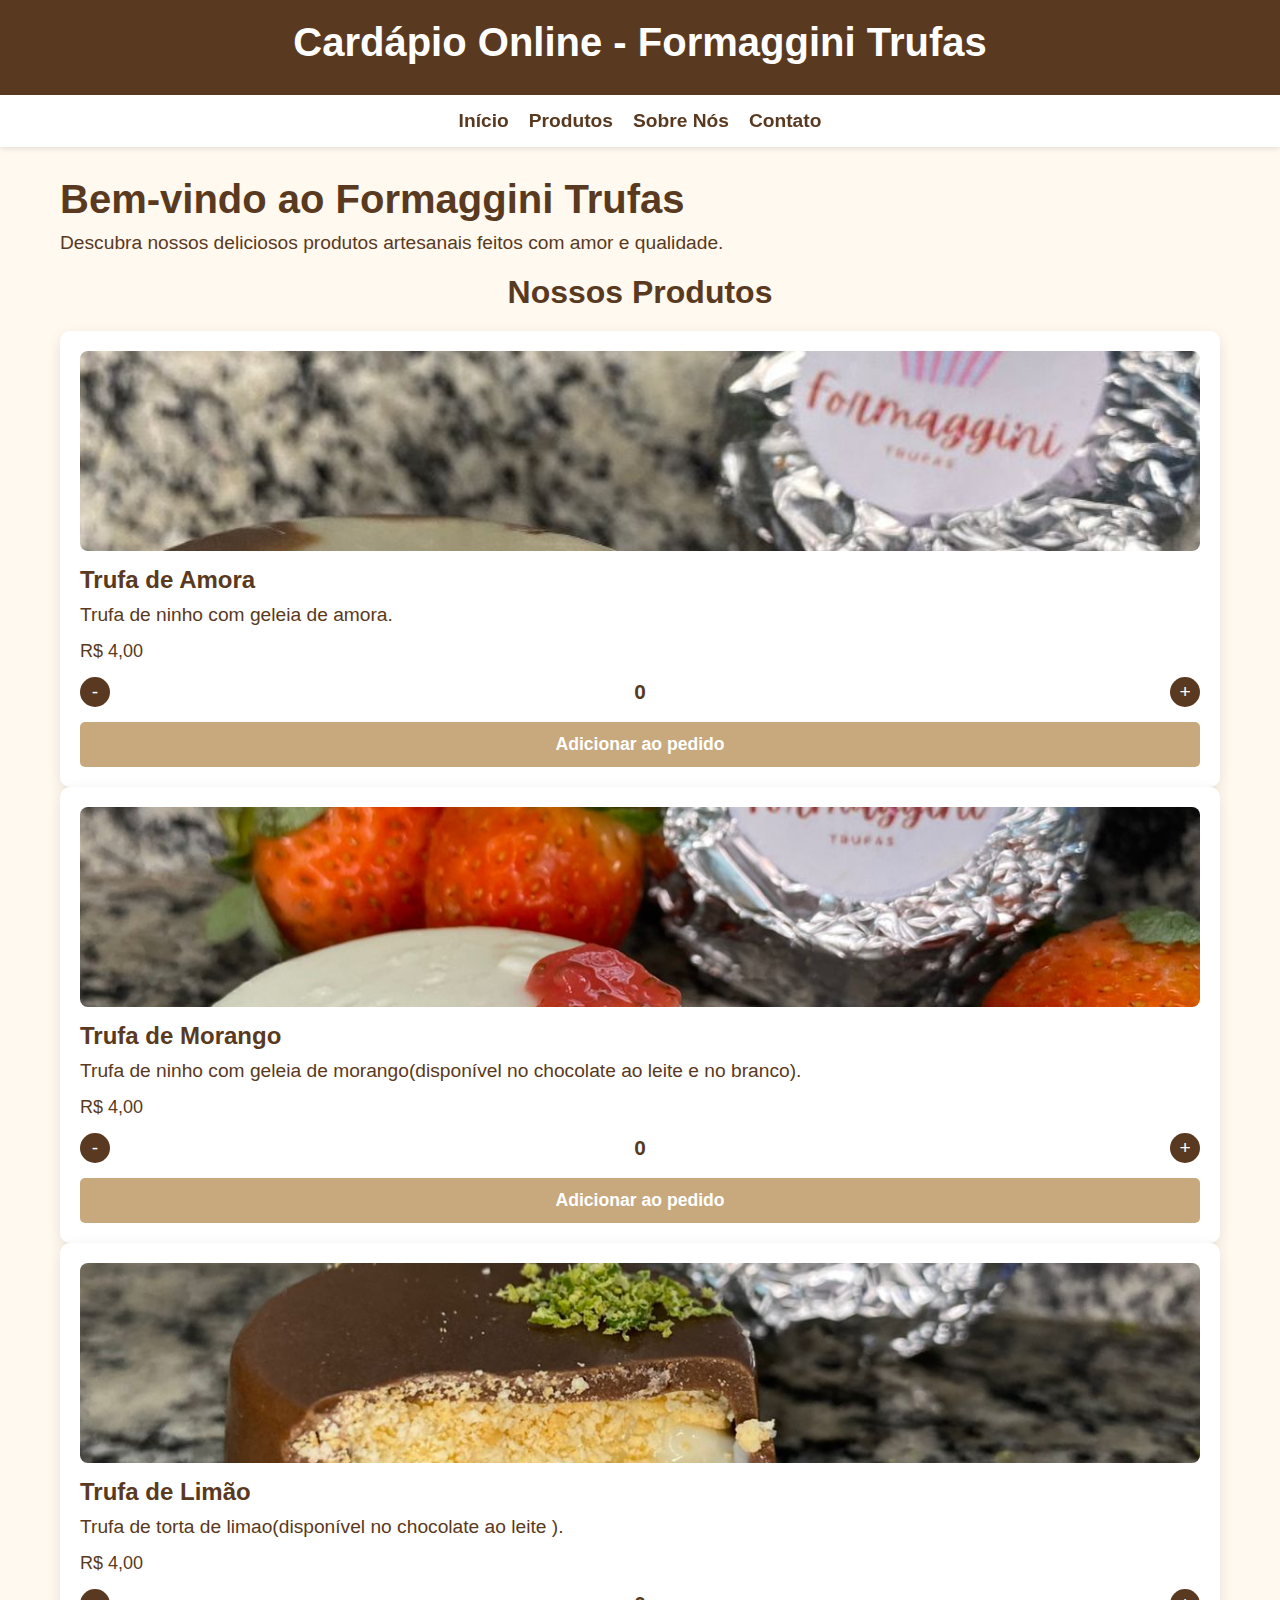
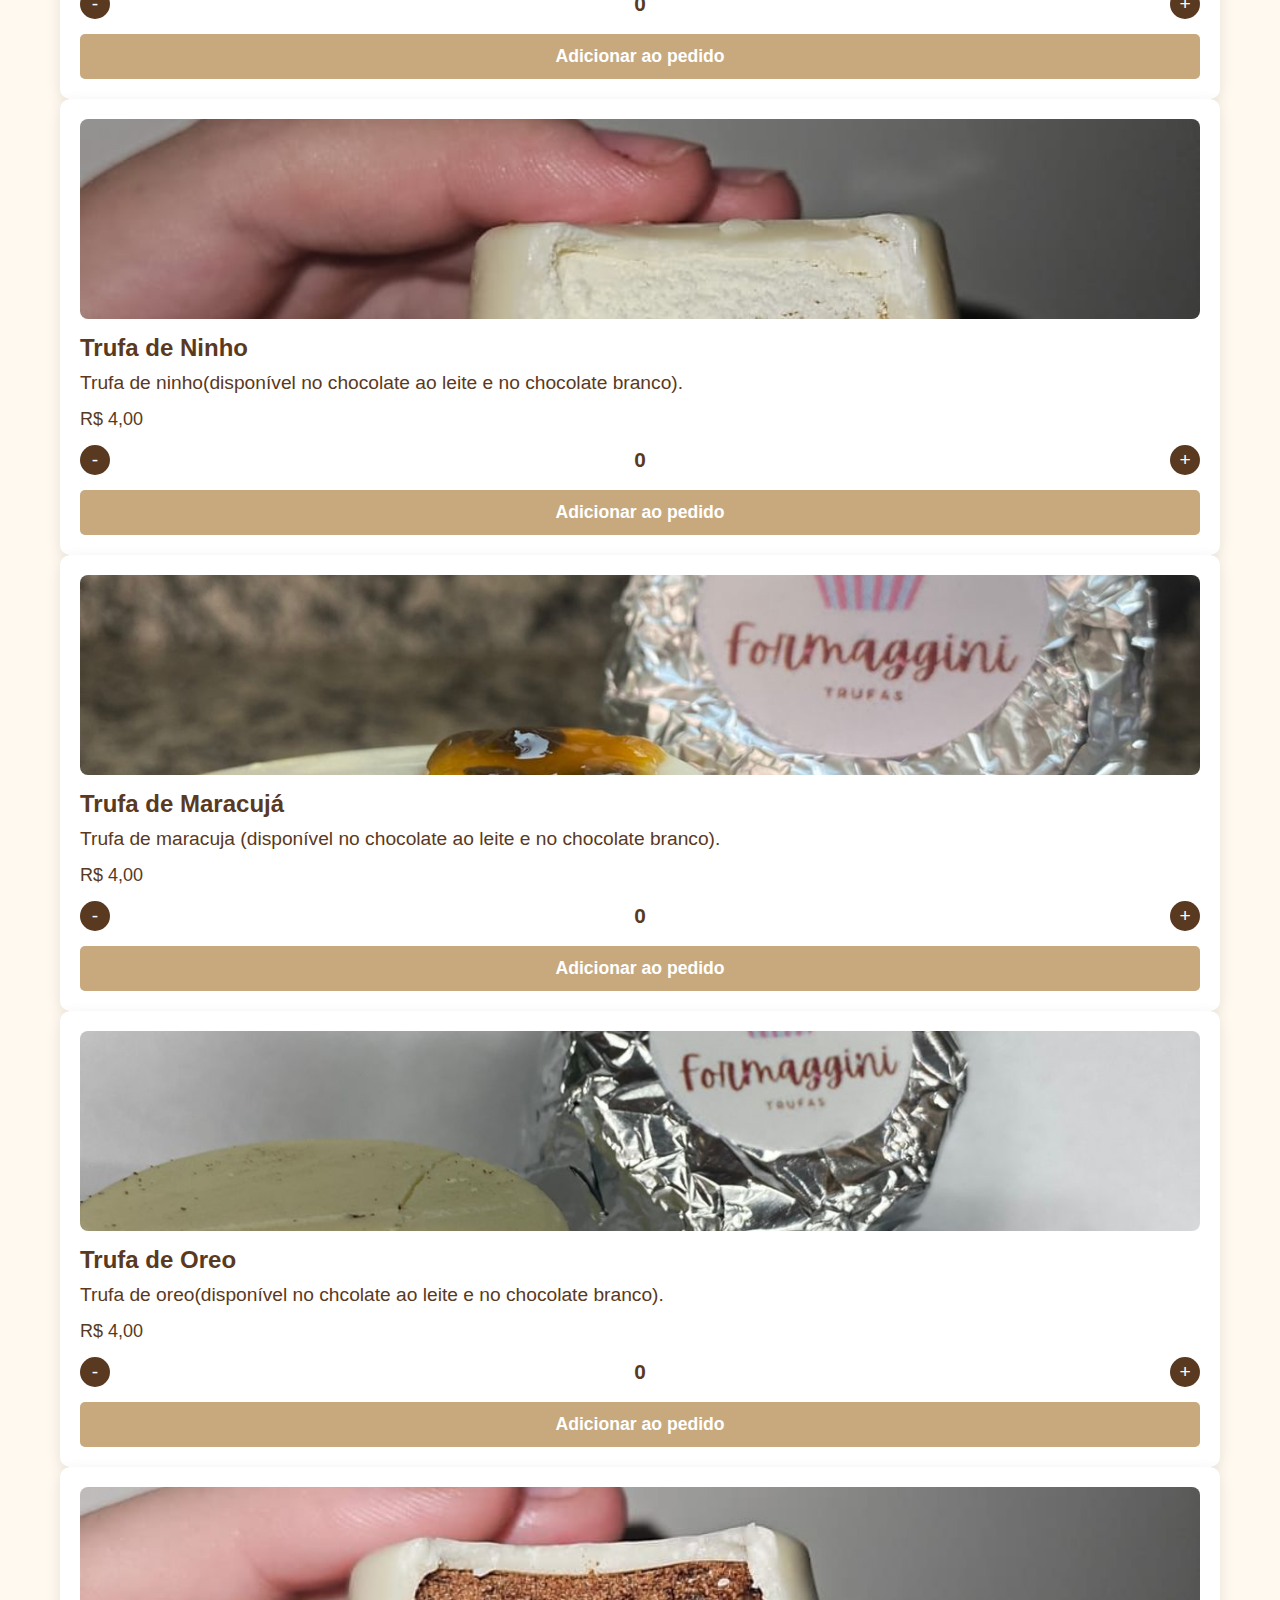
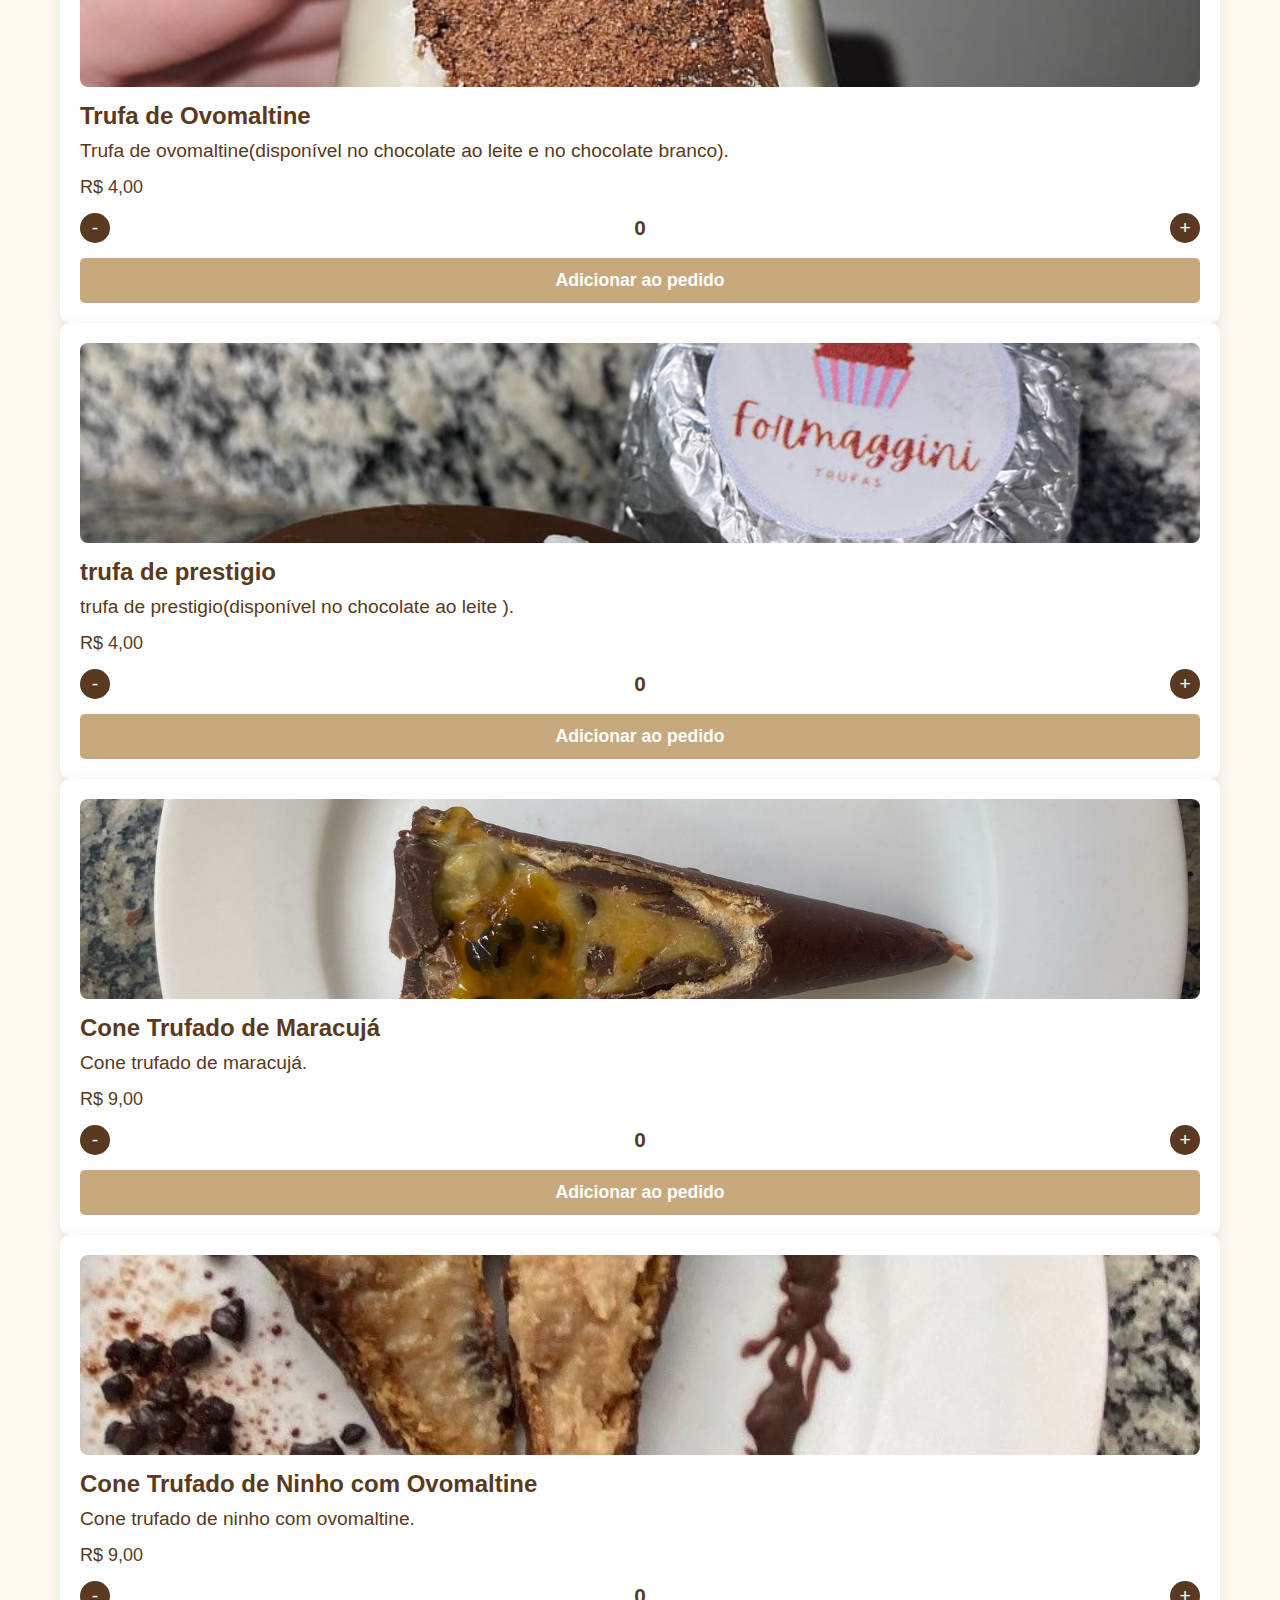
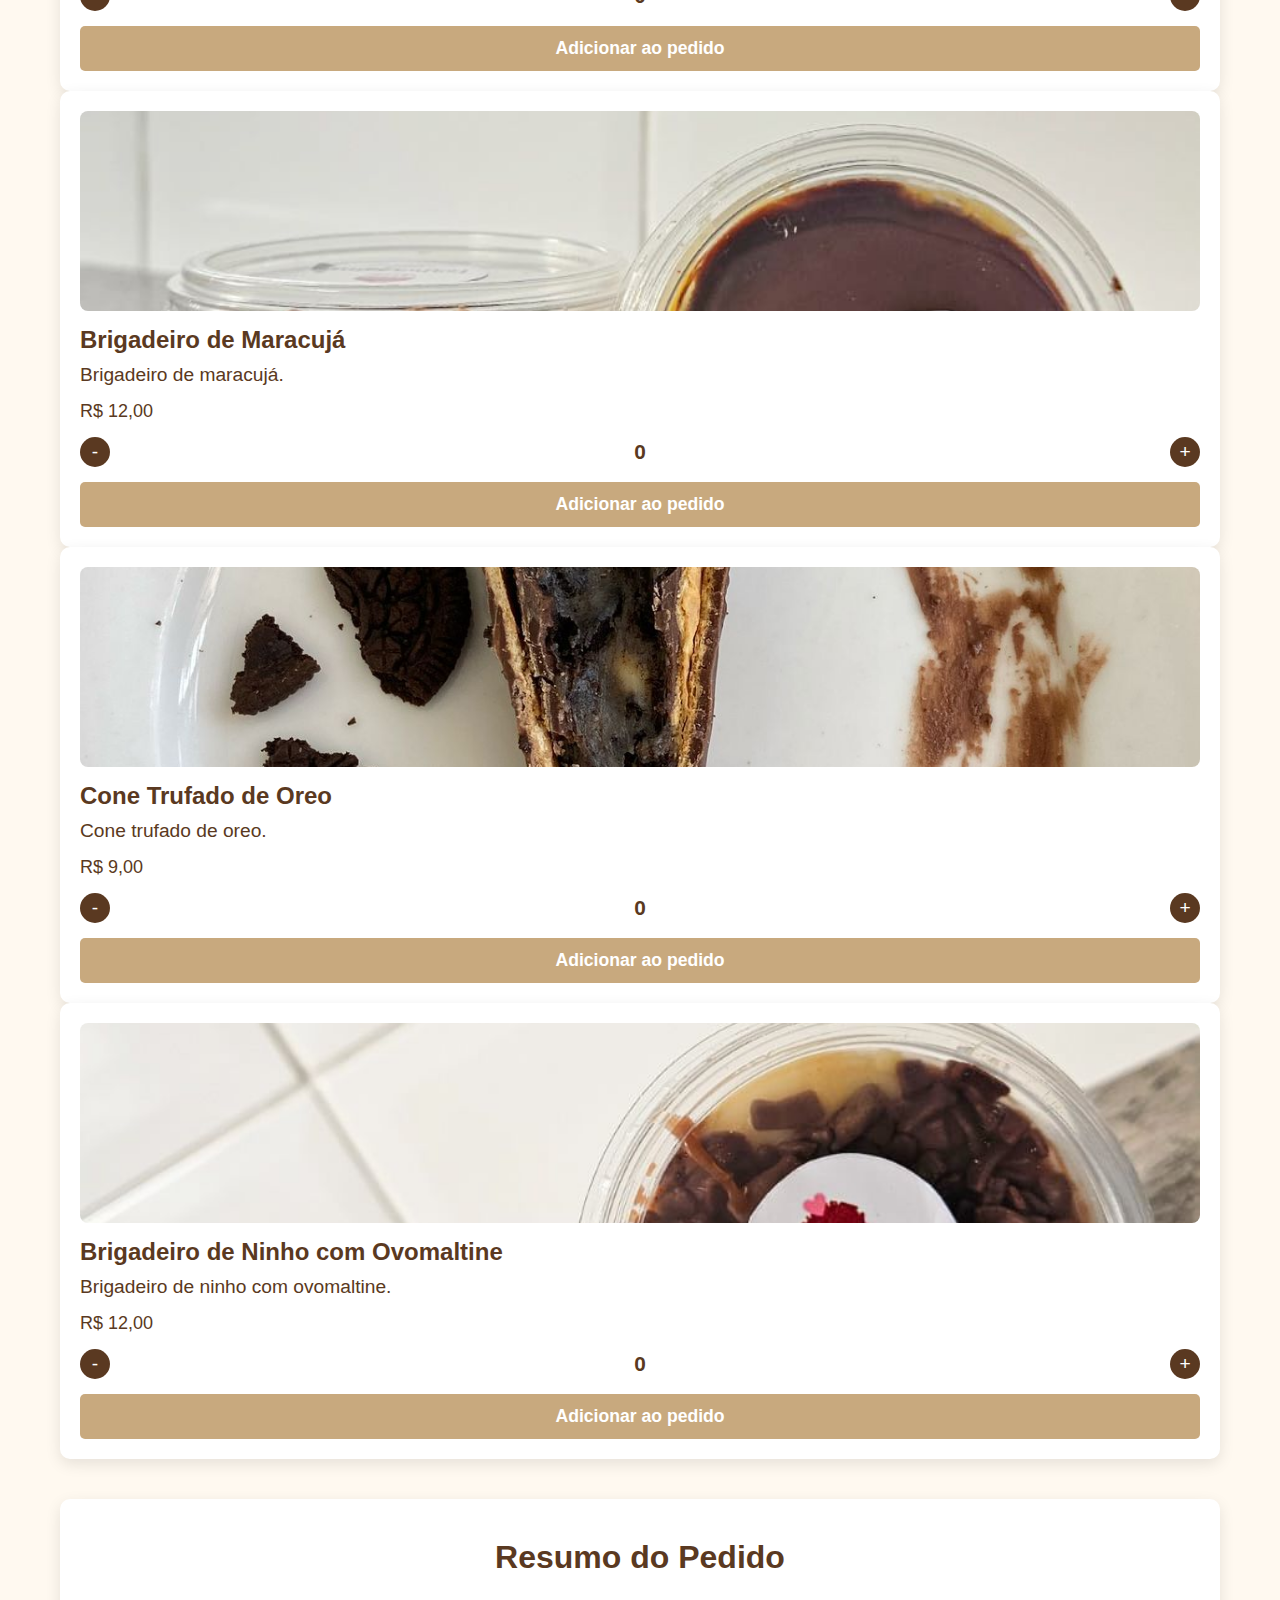
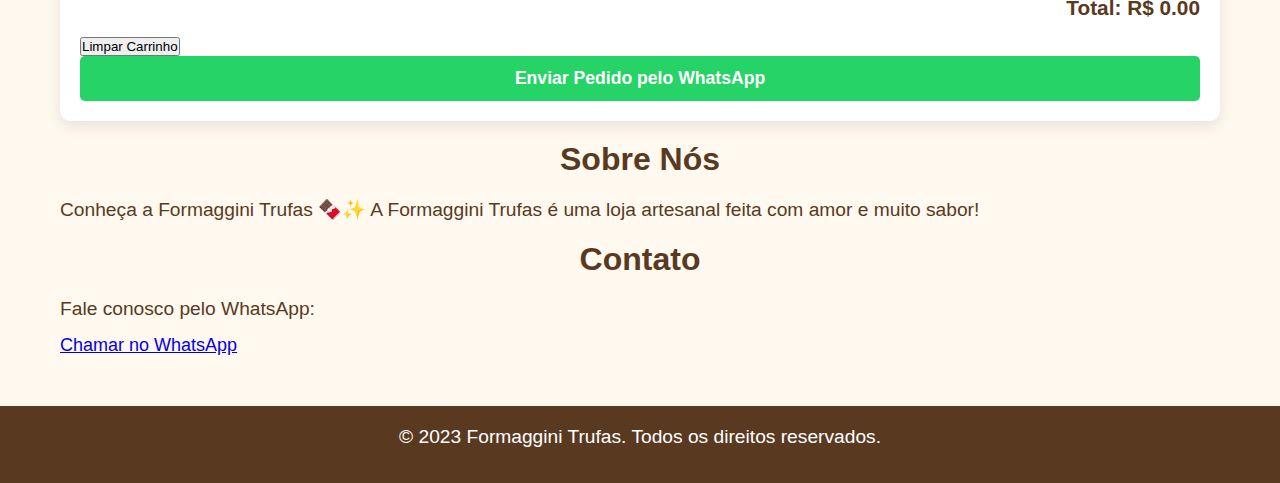
<file: index.html>
<!DOCTYPE html>
<html lang="pt-br">
<head>
    <meta charset="UTF-8">
    <meta name="viewport" content="width=device-width, initial-scale=1.0">
    <title>Formaggini Trufas</title>
    <style>
        * {
            margin: 0;
            padding: 0;
            box-sizing: border-box;
            font-family: 'Segoe UI', Tahoma, Geneva, Verdana, sans-serif;
        }

        body {
            background-color: #fff9f0;
            color: #5a3921;
            font-size: 18px;
        }

        header {
            background-color: #5a3921;
            color: #fff;
            padding: 20px 0;
            text-align: center;
            box-shadow: 0 2px 10px rgba(0,0,0,0.1);
        }

        h1 {
            font-size: 2.5rem;
            margin-bottom: 10px;
        }

        h2 {
            font-size: 2rem;
            margin: 20px 0;
            text-align: center;
            color: #5a3921;
        }

        h3 {
            font-size: 1.5rem;
            margin-bottom: 10px;
        }

        p {
            font-size: 1.2rem;
            margin-bottom: 15px;
        }

        nav {
            background-color: #fff;
            padding: 15px 0;
            box-shadow: 0 2px 5px rgba(0,0,0,0.1);
            position: sticky;
            top: 0;
            z-index: 100;
        }

        nav ul {
            display: flex;
            justify-content: center;
            list-style: none;
            gap: 20px;
        }

        nav a {
            text-decoration: none;
            color: #5a3921;
            font-weight: bold;
            font-size: 1.2rem;
            transition: color 0.3s;
        }

        nav a:hover {
            color: #c8a97e;
        }

        main {
            max-width: 1200px;
            margin: 30px auto;
            padding: 0 20px;
        }

        .product-card {
            background-color: #fff;
            padding: 20px;
            border-radius: 10px;
            box-shadow: 0 5px 15px rgba(0,0,0,0.1);
            display: flex;
            flex-direction: column;
        }

        .product-card img {
            width: 100%;
            height: 200px;
            object-fit: cover;
            border-radius: 8px;
            margin-bottom: 15px;
        }

        .quantity-control {
            display: flex;
            align-items: center;
            justify-content: space-between;
            margin: 15px 0;
            gap: 10px;
        }

        .quantity-control button {
            background-color: #5a3921;
            color: white;
            border: none;
            border-radius: 50%;
            width: 30px;
            height: 30px;
            font-size: 1.2rem;
            cursor: pointer;
        }

        .quantity-display {
            font-size: 1.3rem;
            font-weight: bold;
            min-width: 30px;
            text-align: center;
        }

        .add-to-cart {
            background-color: #c8a97e;
            color: white;
            border: none;
            padding: 12px;
            border-radius: 5px;
            font-size: 1.1rem;
            font-weight: bold;
            cursor: pointer;
            margin-top: auto;
        }

        #cart-summary {
            background-color: #fff;
            padding: 20px;
            border-radius: 10px;
            box-shadow: 0 5px 15px rgba(0,0,0,0.1);
            margin-top: 40px;
        }

        #cart-items {
            list-style: none;
            margin: 15px 0;
        }

        #cart-total {
            font-size: 1.3rem;
            font-weight: bold;
            text-align: right;
        }

        #whatsapp-link button {
            background-color: #25D366;
            color: white;
            border: none;
            padding: 12px 20px;
            border-radius: 5px;
            font-size: 1.1rem;
            font-weight: bold;
            cursor: pointer;
            width: 100%;
        }

        footer {
            background-color: #5a3921;
            color: white;
            text-align: center;
            padding: 20px 0;
            margin-top: 50px;
            font-size: 1.1rem;
        }
    </style>
</head>
<body>
    <header>
        <h1>Cardápio Online - Formaggini Trufas</h1>
    </header>
    <nav>
        <ul>
            <li><a href="#home">Início</a></li>
            <li><a href="#produtos">Produtos</a></li>
            <li><a href="#sobre">Sobre Nós</a></li>
            <li><a href="#contato">Contato</a></li>
        </ul>
    </nav>
    <main>
        <section id="home" class="bem-vindo">
            <h1>Bem-vindo ao <span>Formaggini Trufas</span></h1>
            <p>Descubra nossos deliciosos produtos artesanais feitos com amor e qualidade.</p>
        </section>

        <section id="produtos">
            <h2>Nossos Produtos</h2>
            <div class="product-card">
                <img src="trufa-de-amora.jpg.jpeg" alt="Trufa de Amora">
                <h3>Trufa de Amora</h3>
                <p>Trufa de ninho com geleia de amora.</p>
                <span>R$ 4,00</span>
                <div class="quantity-control">
                    <button class="minus-btn" onclick="adjustQuantity(this, -1)">-</button>
                    <span class="quantity-display">0</span>
                    <button class="plus-btn" onclick="adjustQuantity(this, 1)">+</button>
                </div>
                <button class="add-to-cart" onclick="addToCart(this)" data-name="Trufa de Amora" data-price="4.00">Adicionar ao pedido</button>
            </div>

            <div class="product-card">
                <img src="trufa-de-morano.jpg.jpeg" alt="Trufa de Morango">
                <h3>Trufa de Morango</h3>
                <p>Trufa de ninho com geleia de morango(disponível no chocolate ao leite e no branco).</p>
                <span>R$ 4,00</span>
                <div class="quantity-control">
                    <button class="minus-btn" onclick="adjustQuantity(this, -1)">-</button>
                    <span class="quantity-display">0</span>
                    <button class="plus-btn" onclick="adjustQuantity(this, 1)">+</button>
                </div>
                <button class="add-to-cart" onclick="addToCart(this)" data-name="Trufa de Morango" data-price="4.00">Adicionar ao pedido</button>
            </div>

            <div class="product-card">
                <img src="trufa-de-limao.jpg.jpeg" alt="Trufa de Limão">
                <h3>Trufa de Limão</h3>
                <p>Trufa de torta de limao(disponível no chocolate ao leite ).</p>
                <span>R$ 4,00</span>
                <div class="quantity-control">
                    <button class="minus-btn" onclick="adjustQuantity(this, -1)">-</button>
                    <span class="quantity-display">0</span>
                    <button class="plus-btn" onclick="adjustQuantity(this, 1)">+</button>
                </div>
                <button class="add-to-cart" onclick="addToCart(this)" data-name="Trufa de Limão" data-price="4.00">Adicionar ao pedido</button>
            </div>

            <div class="product-card">
                <img src="trufa-de-ninho1.jpg.jpeg" alt="Trufa de Ninho">
                <h3>Trufa de Ninho</h3>
                <p>Trufa de ninho(disponível no chocolate ao leite e no chocolate branco).</p>
                <span>R$ 4,00</span>
                <div class="quantity-control">
                    <button class="minus-btn" onclick="adjustQuantity(this, -1)">-</button>
                    <span class="quantity-display">0</span>
                    <button class="plus-btn" onclick="adjustQuantity(this, 1)">+</button>
                </div>
                <button class="add-to-cart" onclick="addToCart(this)" data-name="Trufa de Ninho" data-price="4.00">Adicionar ao pedido</button>
            </div>

            <div class="product-card">
                <img src="trufa-de-maracuja.jpg.jpeg" alt="Trufa de Maracujá">
                <h3>Trufa de Maracujá</h3>
                <p>Trufa de maracuja (disponível no chocolate ao leite e no chocolate branco).</p>
                <span>R$ 4,00</span>
                <div class="quantity-control">
                    <button class="minus-btn" onclick="adjustQuantity(this, -1)">-</button>
                    <span class="quantity-display">0</span>
                    <button class="plus-btn" onclick="adjustQuantity(this, 1)">+</button>
                </div>
                <button class="add-to-cart" onclick="addToCart(this)" data-name="Trufa de Maracujá" data-price="4.00">Adicionar ao pedido</button>
            </div>

            <div class="product-card">
                <img src="trufa-de-oreo.jpg.jpeg" alt="Trufa de Oreo">
                <h3>Trufa de Oreo</h3>
                <p>Trufa de oreo(disponível no chcolate ao leite e no chocolate branco).</p>
                <span>R$ 4,00</span>
                <div class="quantity-control">
                    <button class="minus-btn" onclick="adjustQuantity(this, -1)">-</button>
                    <span class="quantity-display">0</span>
                    <button class="plus-btn" onclick="adjustQuantity(this, 1)">+</button>
                </div>
                <button class="add-to-cart" onclick="addToCart(this)" data-name="Trufa de Oreo" data-price="4.00">Adicionar ao pedido</button>
            </div>

            <div class="product-card">
                <img src="trufa-de-ovomaltine.jpg.jpeg" alt="Trufa de Ovomaltine">
                <h3>Trufa de Ovomaltine</h3>
                <p>Trufa de ovomaltine(disponível no chocolate ao leite e no chocolate branco).</p>
                <span>R$ 4,00</span>
                <div class="quantity-control">
                    <button class="minus-btn" onclick="adjustQuantity(this, -1)">-</button>
                    <span class="quantity-display">0</span>
                    <button class="plus-btn" onclick="adjustQuantity(this, 1)">+</button>
                </div>
                <button class="add-to-cart" onclick="addToCart(this)" data-name="Trufa de Ovomaltine" data-price="4.00">Adicionar ao pedido</button>
            </div>
            <div class="product-card">
                <img src="trufa-de-ninho.jpg.jpeg" alt="trufa de prestigio">
                <h3>trufa de prestigio</h3>
                <p>trufa de prestigio(disponível no chocolate ao leite ).</p>
                <span>R$ 4,00</span>
                <div class="quantity-control">
                    <button class="minus-btn" onclick="adjustQuantity(this, -1)">-</button>
                    <span class="quantity-display">0</span>
                    <button class="plus-btn" onclick="adjustQuantity(this, 1)">+</button>
                </div>
                <button class="add-to-cart" onclick="addToCart(this)" data-name="trufa de prestigio" data-price="4.00">Adicionar ao pedido</button>
            </div>  
            
            <div class="product-card">
                <img src="cone-de-maracuja.jpg.jpeg" alt="Cone de Maracujá">
                <h3>Cone Trufado de Maracujá</h3>
                <p>Cone trufado de maracujá.</p>
                <span>R$ 9,00</span>
                <div class="quantity-control">
                    <button class="minus-btn" onclick="adjustQuantity(this, -1)">-</button>
                    <span class="quantity-display">0</span>
                    <button class="plus-btn" onclick="adjustQuantity(this, 1)">+</button>
                </div>
                <button class="add-to-cart" onclick="addToCart(this)" data-name="Cone de Maracujá" data-price="9.00">Adicionar ao pedido</button>
            </div>

            <div class="product-card">
                <img src="cone-de-ninho-com-ovomaltine.jpg.jpeg" alt="Cone de Ninho com Ovomaltine">
                <h3>Cone Trufado de Ninho com Ovomaltine</h3>
                <p>Cone trufado de ninho com ovomaltine.</p>
                <span>R$ 9,00</span>
                <div class="quantity-control">
                    <button class="minus-btn" onclick="adjustQuantity(this, -1)">-</button>
                    <span class="quantity-display">0</span>
                    <button class="plus-btn" onclick="adjustQuantity(this, 1)">+</button>
                </div>
                <button class="add-to-cart" onclick="addToCart(this)" data-name="Cone de Ninho com Ovomaltine" data-price="9.00">Adicionar ao pedido</button>
            </div>

            <div class="product-card">
                <img src="brigadeiro-de-maracuja.jpg.jpeg" alt="Brigadeiro de Maracujá">
                <h3>Brigadeiro de Maracujá</h3>
                <p>Brigadeiro de maracujá.</p>
                <span>R$ 12,00</span>
                <div class="quantity-control">
                    <button class="minus-btn" onclick="adjustQuantity(this, -1)">-</button>
                    <span class="quantity-display">0</span>
                    <button class="plus-btn" onclick="adjustQuantity(this, 1)">+</button>
                </div>
                <button class="add-to-cart" onclick="addToCart(this)" data-name="Brigadeiro de Maracujá" data-price="12.00">Adicionar ao pedido</button>
            </div>

            <div class="product-card">
                <img src="cone-de-oreo.jpg.jpeg" alt="Cone de Oreo">
                <h3>Cone Trufado de Oreo</h3>
                <p>Cone trufado de oreo.</p>
                <span>R$ 9,00</span>
                <div class="quantity-control">
                    <button class="minus-btn" onclick="adjustQuantity(this, -1)">-</button>
                    <span class="quantity-display">0</span>
                    <button class="plus-btn" onclick="adjustQuantity(this, 1)">+</button>
                </div>
                <button class="add-to-cart" onclick="addToCart(this)" data-name="Cone de Oreo" data-price="9.00">Adicionar ao pedido</button>
            </div>

            <div class="product-card">
                <img src="brigadeiro-de-ninho-com-ovomaltine.jpg.jpeg" alt="Brigadeiro de Ninho com Ovomaltine">
                <h3>Brigadeiro de Ninho com Ovomaltine</h3>
                <p>Brigadeiro de ninho com ovomaltine.</p>
                <span>R$ 12,00</span>
                <div class="quantity-control">
                    <button class="minus-btn" onclick="adjustQuantity(this, -1)">-</button>
                    <span class="quantity-display">0</span>
                    <button class="plus-btn" onclick="adjustQuantity(this, 1)">+</button>
                </div>
                <button class="add-to-cart" onclick="addToCart(this)" data-name="Brigadeiro de Ninho com Ovomaltine" data-price="12.00">Adicionar ao pedido</button>
            </div>
        </section>

        <section id="cart-summary">
            <h2>Resumo do Pedido</h2>
            <ul id="cart-items"></ul>
            <p id="cart-total">Total: R$ 0.00</p>
            <button id="clear-cart" onclick="clearCart()">Limpar Carrinho</button>
            <div id="whatsapp-link">
                <button onclick="sendToWhatsApp()">Enviar Pedido pelo WhatsApp</button>
            </div>
        </section>

        <section id="sobre">
            <h2>Sobre Nós</h2>
            <p>Conheça a Formaggini Trufas 🍫✨ A Formaggini Trufas é uma loja artesanal feita com amor e muito sabor!</p>
        </section>

        <section id="contato">
            <h2>Contato</h2>
            <p>Fale conosco pelo WhatsApp:</p>
            <a class="btn-contato" href="https://wa.me/5533988825731?text=Olá!%20Gostaria%20de%20fazer%20um%20pedido%20ou%20tirar%20uma%20dúvida." target="_blank">Chamar no WhatsApp</a>
        </section>
    </main>
    <footer>
        <p>&copy; 2023 Formaggini Trufas. Todos os direitos reservados.</p>
        <script src="script.js"></script>
    </footer>
</body>
</html>
</file>
